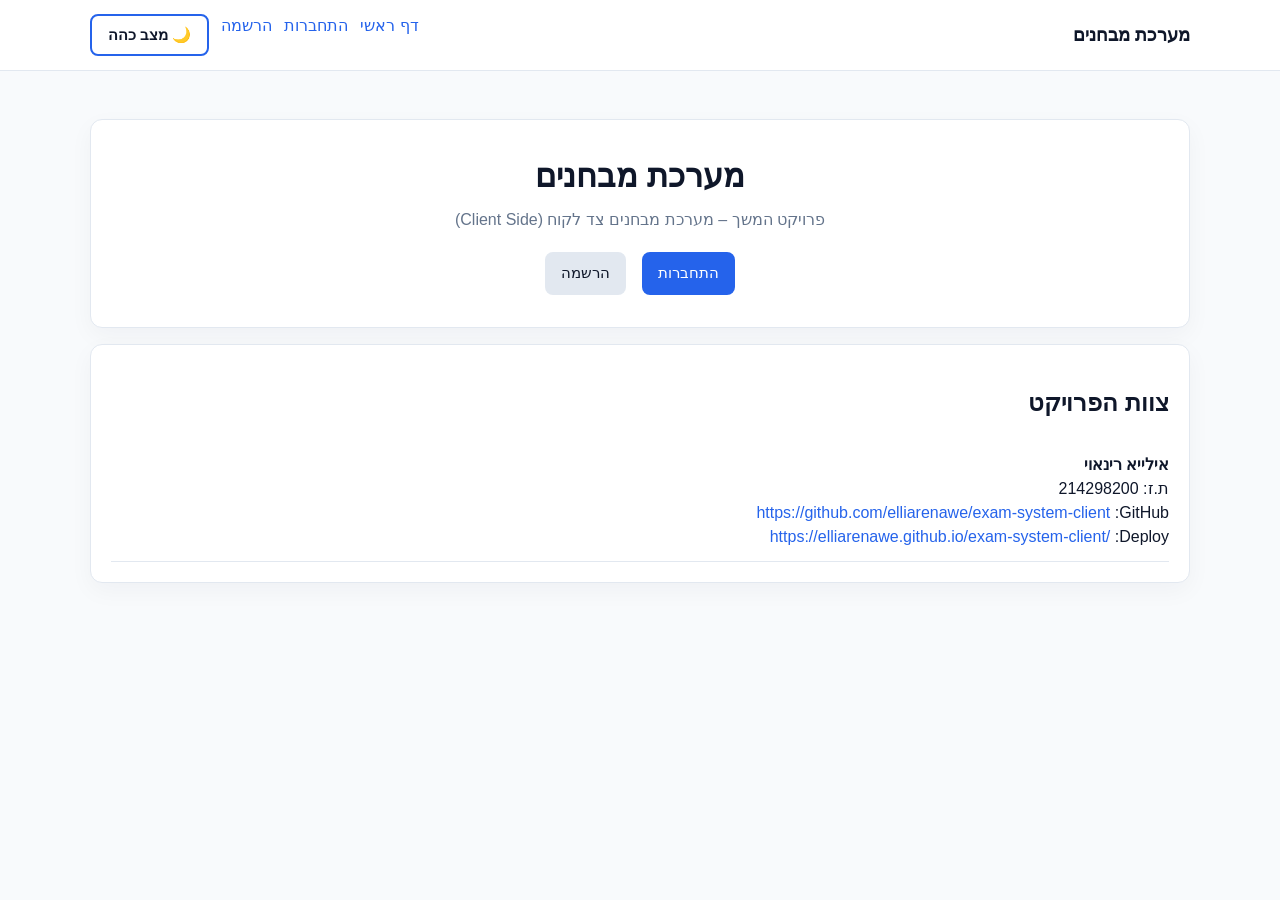
<file: index.html>
<!DOCTYPE html>
<html lang="he" dir="rtl">
<head>
  <meta charset="UTF-8">
  <meta name="viewport" content="width=device-width, initial-scale=1.0">
  <title>מערכת מבחנים | דף ראשי</title>
  <script src="js/theme-init.js"></script>
  <link rel="stylesheet" href="css/styles.css?v=3">
</head>
<body>
  <div id="nav"></div>

  <main class="container">
    <section class="card hero">
      <h1>מערכת מבחנים</h1>
      <p>פרויקט המשך – מערכת מבחנים צד לקוח (Client Side)</p>
      <div class="actions" style="justify-content:center; margin-top: 20px;">
        <a class="btn btn-primary" href="login.html">התחברות</a>
        <a class="btn btn-secondary" href="register.html">הרשמה</a>
      </div>
    </section>

    <section class="card">
      <h2>צוות הפרויקט</h2>
      <ul class="student-list" id="teamList"></ul>
    </section>
  </main>

  <script type="module" src="js/pages/home.js?v=3"></script>
</body>
</html>
</file>
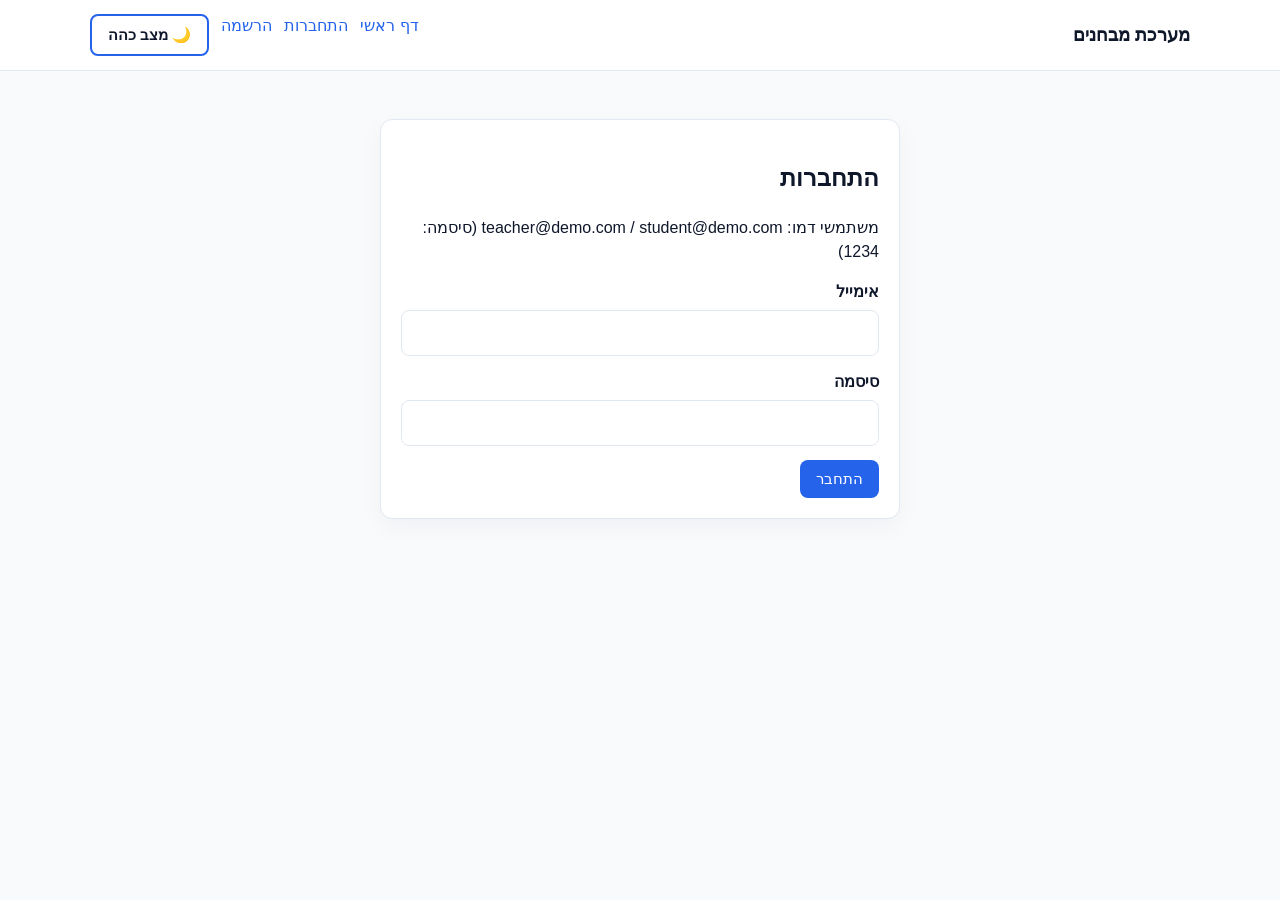
<file: student/index.html>
<!DOCTYPE html>
<html lang="he" dir="rtl">
<head>
  <meta charset="UTF-8">
  <meta name="viewport" content="width=device-width, initial-scale=1.0">
  <title>אזור סטודנט | מערכת מבחנים</title>
  <script src="../js/theme-init.js"></script>
  <link rel="stylesheet" href="../css/styles.css">
</head>
<body>
  <div id="nav"></div>

  <main class="container">
    <section class="card hero">
      <h1>דף ראשי לסטודנט</h1>
      <p id="welcomeText"></p>
      <a class="btn btn-primary" href="search.html">חיפוש מבחן</a>
    </section>

    <section class="stats">
      <div class="stat-box">
        <span>ממוצע ציונים</span>
        <strong id="averageScore">0</strong>
      </div>
      <div class="stat-box">
        <span>מבחנים שבוצעו</span>
        <strong id="examCount">0</strong>
      </div>
    </section>

    <section class="card">
      <h2>היסטוריית מבחנים</h2>
      <div id="historyList"></div>
    </section>
  </main>

  <script type="module" src="../js/pages/studentHome.js"></script>
</body>
</html>
</file>
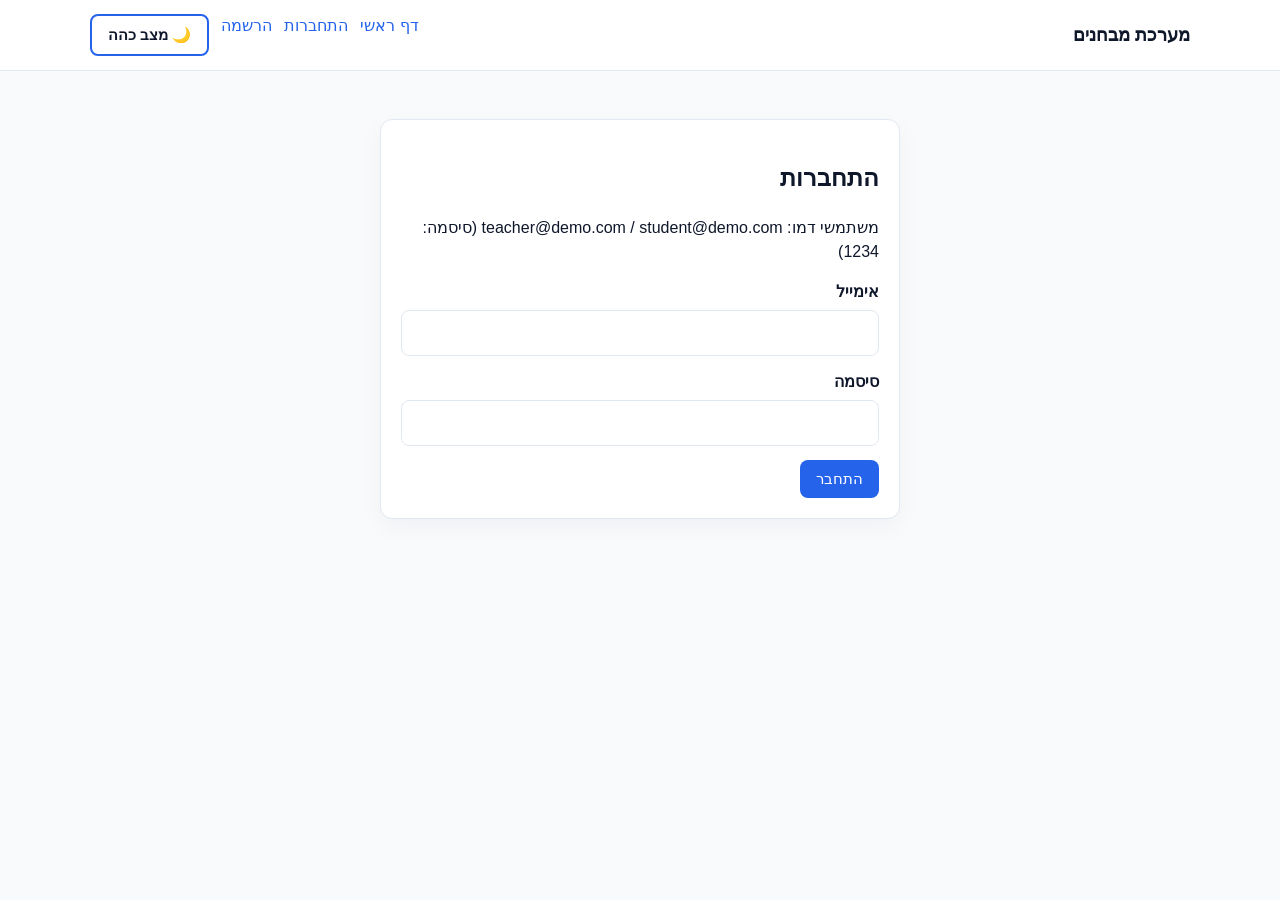
<file: teacher/index.html>
<!DOCTYPE html>
<html lang="he" dir="rtl">
<head>
  <meta charset="UTF-8">
  <meta name="viewport" content="width=device-width, initial-scale=1.0">
  <title>אזור מורה | מערכת מבחנים</title>
  <script src="../js/theme-init.js"></script>
  <link rel="stylesheet" href="../css/styles.css">
</head>
<body>
  <div id="nav"></div>

  <main class="container">
    <section class="card hero">
      <h1>דף ראשי למורה</h1>
      <p id="welcomeText"></p>
      <a class="btn btn-primary" href="create-exam.html">יצירת מבחן חדש</a>
    </section>

    <section class="card">
      <h2>המבחנים שיצרתי</h2>
      <div id="examList"></div>
    </section>
  </main>

  <script type="module" src="../js/pages/teacherHome.js"></script>
</body>
</html>
</file>
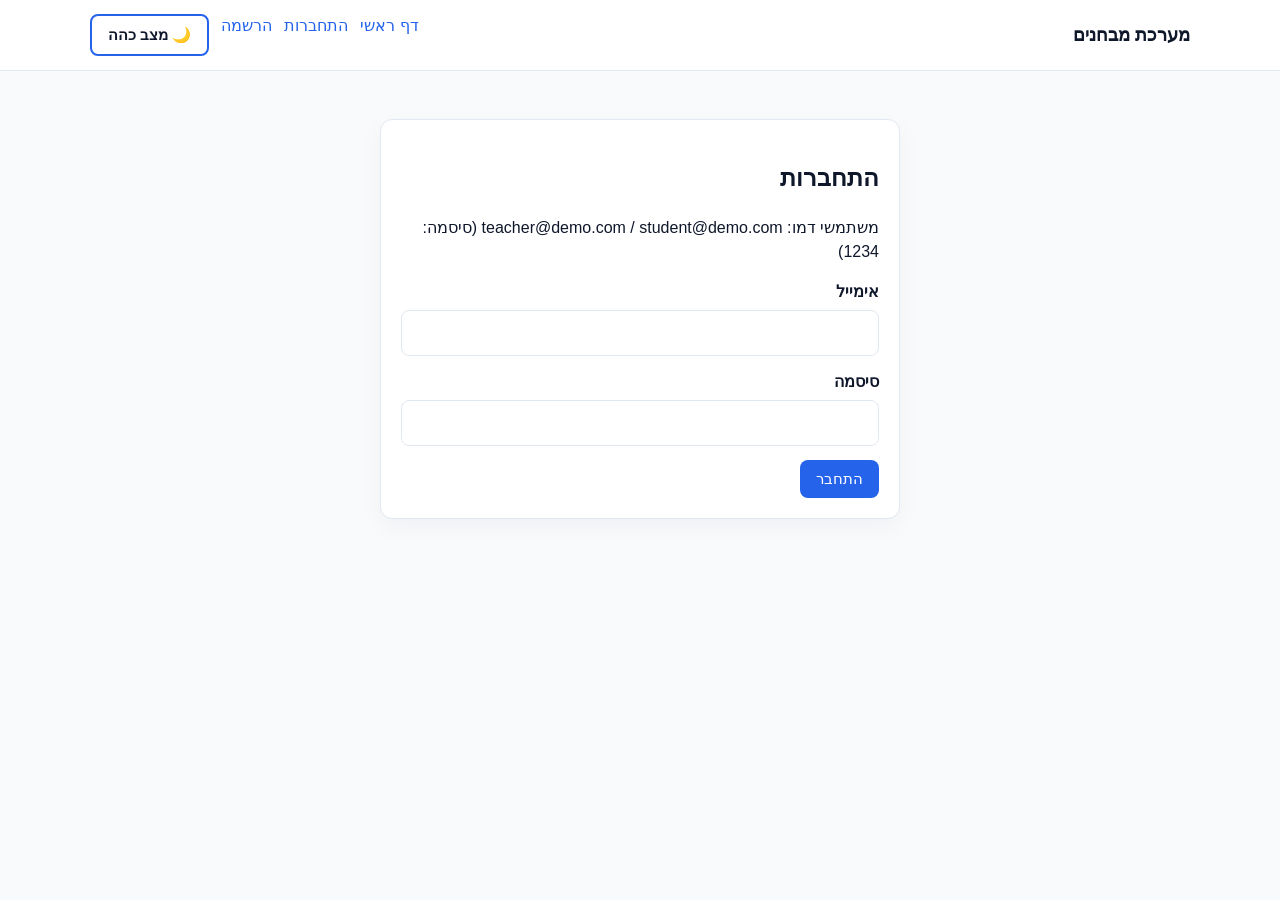
<file: login.html>
<!DOCTYPE html>
<html lang="he" dir="rtl">
<head>
  <meta charset="UTF-8">
  <meta name="viewport" content="width=device-width, initial-scale=1.0">
  <title>התחברות | מערכת מבחנים</title>
  <script src="js/theme-init.js"></script>
  <link rel="stylesheet" href="css/styles.css">
</head>
<body>
  <div id="nav"></div>

  <main class="container">
    <section class="card" style="max-width: 520px; margin: 0 auto;">
      <h1>התחברות</h1>
      <p>משתמשי דמו: teacher@demo.com / student@demo.com (סיסמה: 1234)</p>
      <div id="message"></div>
      <form id="loginForm">
        <div class="form-group">
          <label for="email">אימייל</label>
          <input id="email" type="email" required>
        </div>
        <div class="form-group">
          <label for="password">סיסמה</label>
          <input id="password" type="password" required>
        </div>
        <button class="btn btn-primary" type="submit">התחבר</button>
      </form>
    </section>
  </main>

  <script type="module" src="js/pages/login.js"></script>
</body>
</html>
</file>
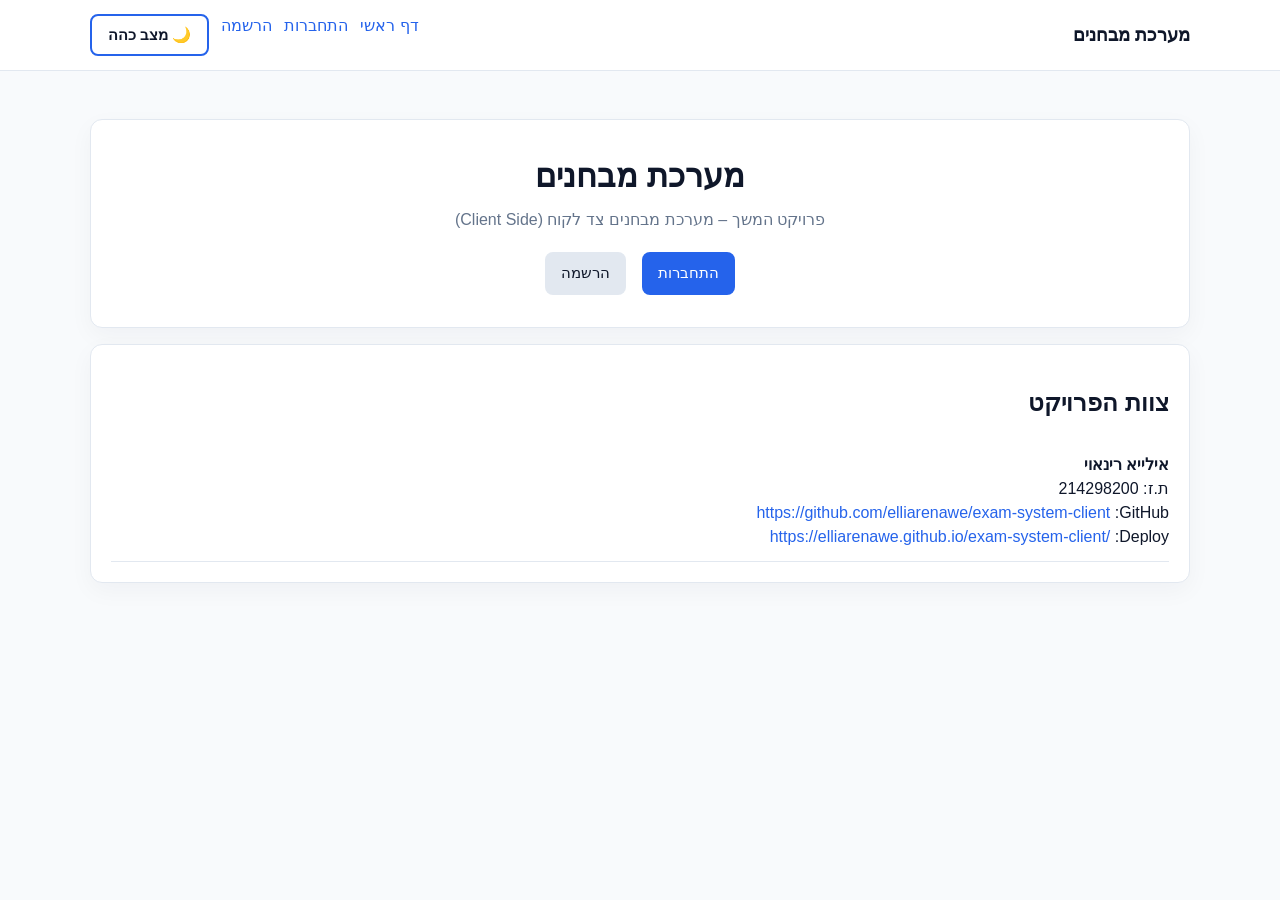
<file: logout.html>
<!DOCTYPE html>
<html lang="he" dir="rtl">
<head>
  <meta charset="UTF-8">
  <meta name="viewport" content="width=device-width, initial-scale=1.0">
  <title>התנתקות | מערכת מבחנים</title>
  <script src="js/theme-init.js"></script>
  <link rel="stylesheet" href="css/styles.css">
</head>
<body>
  <main class="container">
    <section class="card hero">
      <h1>מתנתק...</h1>
      <p>מעביר אותך לדף הראשי.</p>
    </section>
  </main>
  <script type="module" src="js/pages/logout.js"></script>
</body>
</html>
</file>
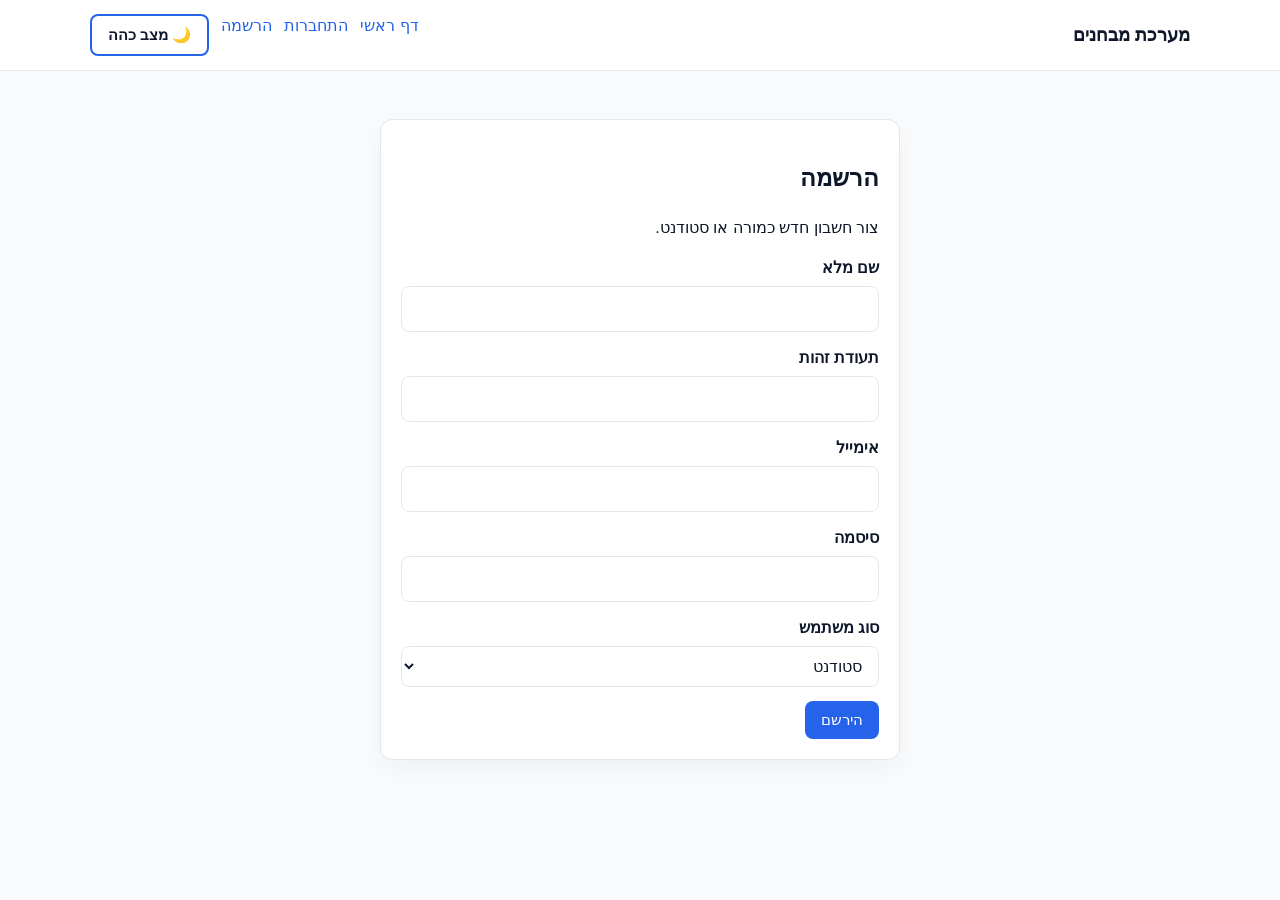
<file: register.html>
<!DOCTYPE html>
<html lang="he" dir="rtl">
<head>
  <meta charset="UTF-8">
  <meta name="viewport" content="width=device-width, initial-scale=1.0">
  <title>הרשמה | מערכת מבחנים</title>
  <script src="js/theme-init.js"></script>
  <link rel="stylesheet" href="css/styles.css">
</head>
<body>
  <div id="nav"></div>

  <main class="container">
    <section class="card" style="max-width: 520px; margin: 0 auto;">
      <h1>הרשמה</h1>
      <p>צור חשבון חדש כמורה או סטודנט.</p>
      <div id="message"></div>
      <form id="registerForm">
        <div class="form-group">
          <label for="name">שם מלא</label>
          <input id="name" required>
        </div>
        <div class="form-group">
          <label for="idNumber">תעודת זהות</label>
          <input id="idNumber" required>
        </div>
        <div class="form-group">
          <label for="email">אימייל</label>
          <input id="email" type="email" required>
        </div>
        <div class="form-group">
          <label for="password">סיסמה</label>
          <input id="password" type="password" required>
        </div>
        <div class="form-group">
          <label for="role">סוג משתמש</label>
          <select id="role" required>
            <option value="student">סטודנט</option>
            <option value="teacher">מורה</option>
          </select>
        </div>
        <button class="btn btn-primary" type="submit">הירשם</button>
      </form>
    </section>
  </main>

  <script type="module" src="js/pages/register.js"></script>
</body>
</html>
</file>
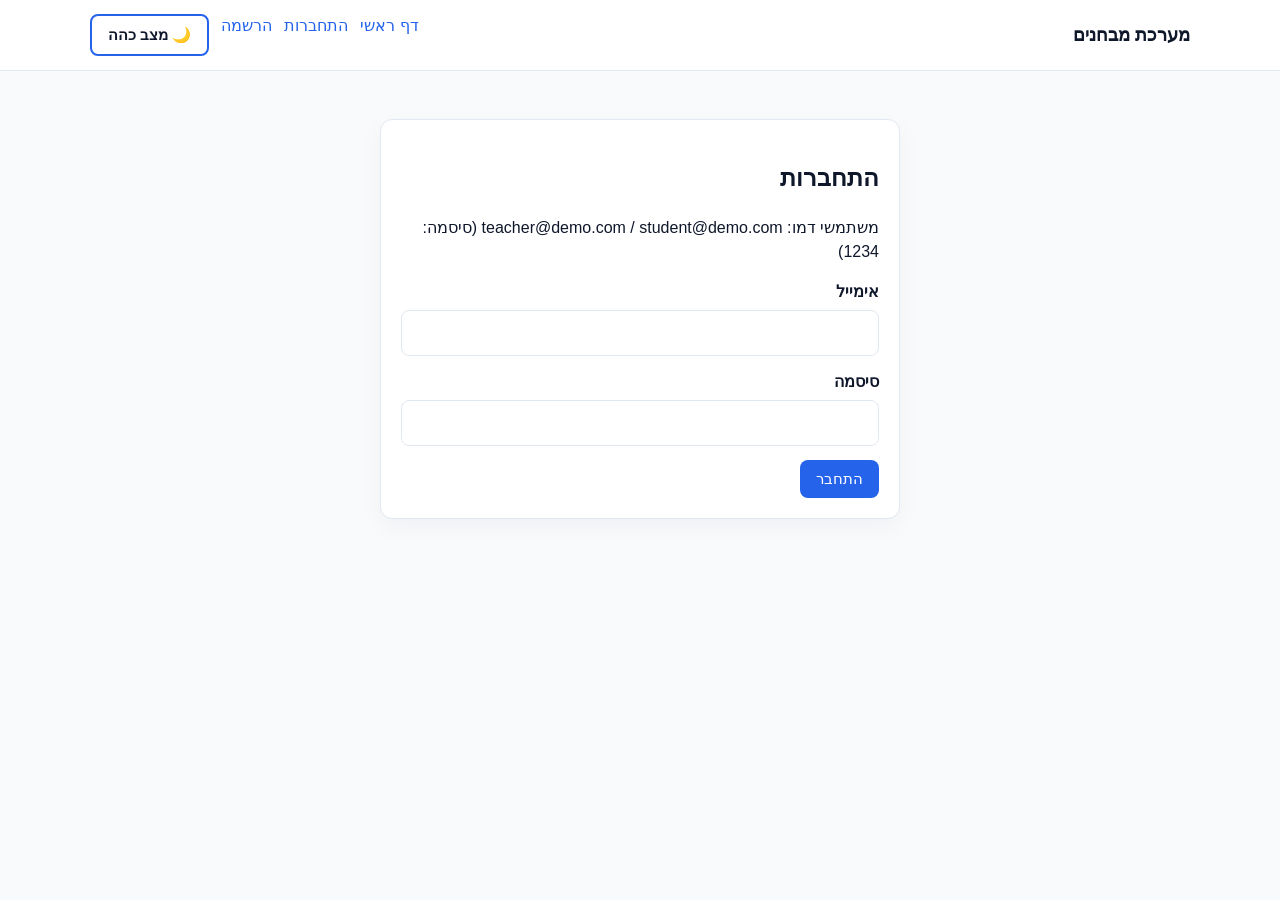
<file: student/search.html>
<!DOCTYPE html>
<html lang="he" dir="rtl">
<head>
  <meta charset="UTF-8">
  <meta name="viewport" content="width=device-width, initial-scale=1.0">
  <title>חיפוש מבחן | מערכת מבחנים</title>
  <script src="../js/theme-init.js"></script>
  <link rel="stylesheet" href="../css/styles.css">
</head>
<body>
  <div id="nav"></div>

  <main class="container">
    <section class="card">
      <h1>חיפוש וסינון מבחנים</h1>
      <p>חפש לפי שם או קוד, וסנן לפי קטגוריה ורמת קושי</p>
      <form id="searchForm" class="grid-2">
        <div class="form-group">
          <label for="query">חיפוש</label>
          <input id="query" placeholder="שם או קוד מבחן">
        </div>
        <div class="form-group">
          <label for="categoryFilter">קטגוריה</label>
          <select id="categoryFilter">
            <option value="">כל הקטגוריות</option>
          </select>
        </div>
        <div class="form-group">
          <label for="difficultyFilter">רמת קושי</label>
          <select id="difficultyFilter">
            <option value="">כל הרמות</option>
            <option value="easy">קל</option>
            <option value="medium">בינוני</option>
            <option value="hard">קשה</option>
          </select>
        </div>
        <div class="form-group actions" style="align-items:flex-end;">
          <button class="btn btn-primary" type="submit">חפש וסנן</button>
          <button class="btn btn-secondary" type="button" id="clearFiltersBtn">נקה סינון</button>
        </div>
      </form>
    </section>

    <section class="card">
      <h2>מבחנים זמינים</h2>
      <div id="examResults"></div>
    </section>
  </main>

  <script type="module" src="../js/pages/searchExam.js?v=3"></script>
</body>
</html>
</file>
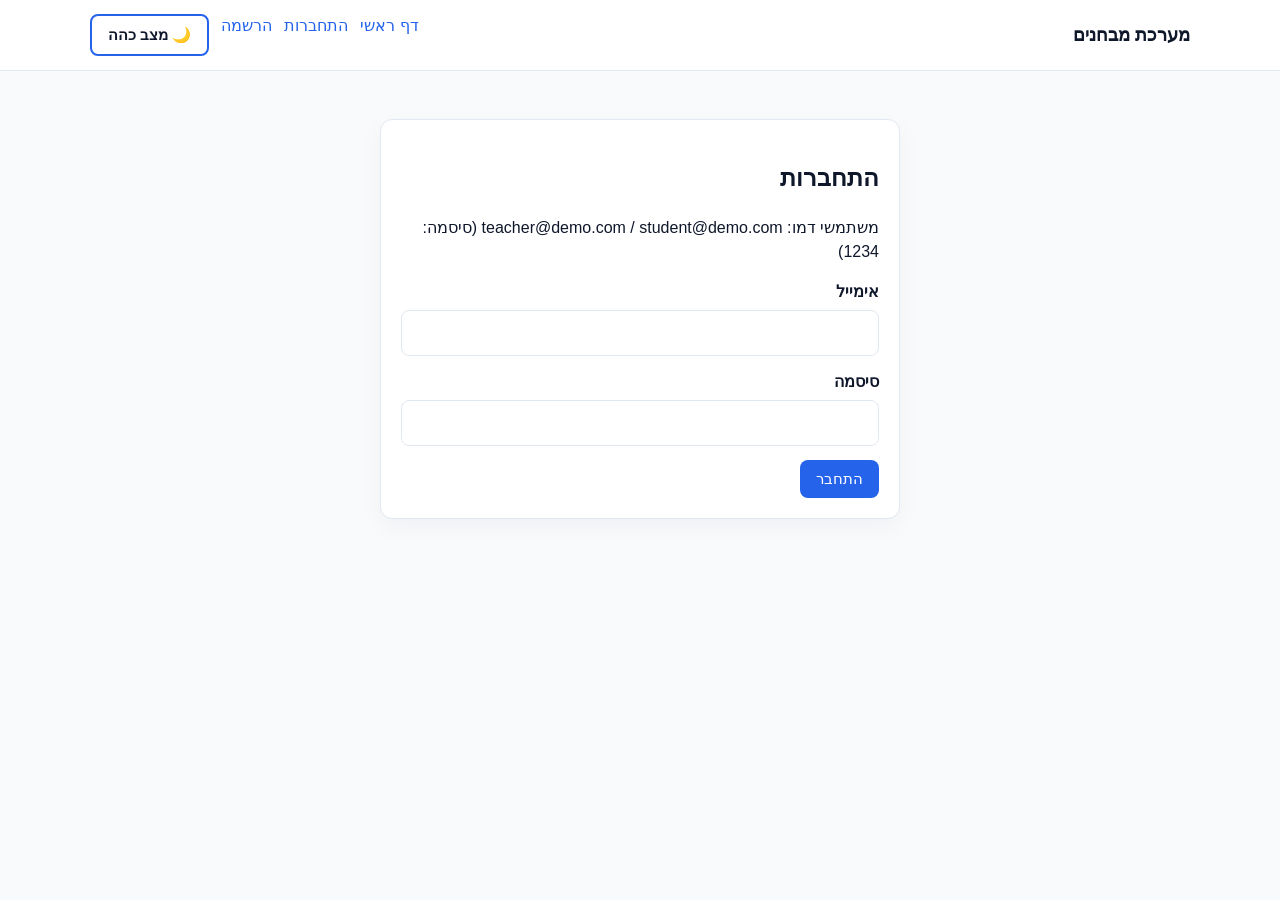
<file: student/take-exam.html>
<!DOCTYPE html>
<html lang="he" dir="rtl">
<head>
  <meta charset="UTF-8">
  <meta name="viewport" content="width=device-width, initial-scale=1.0">
  <title>ביצוע מבחן | מערכת מבחנים</title>
  <script src="../js/theme-init.js"></script>
  <link rel="stylesheet" href="../css/styles.css">
</head>
<body>
  <div id="nav"></div>

  <main class="container">
    <section class="card">
      <h1 id="examTitle">ביצוע מבחן</h1>
      <p id="examMeta"></p>
      <p id="timerBox" class="badge"></p>
      <form id="takeExamForm">
        <div id="questionsContainer"></div>
        <button class="btn btn-primary" type="submit" id="submitBtn">סיום ושליחת מבחן</button>
      </form>
      <div id="resultBox"></div>
    </section>
  </main>

  <script type="module" src="../js/pages/takeExam.js"></script>
</body>
</html>
</file>
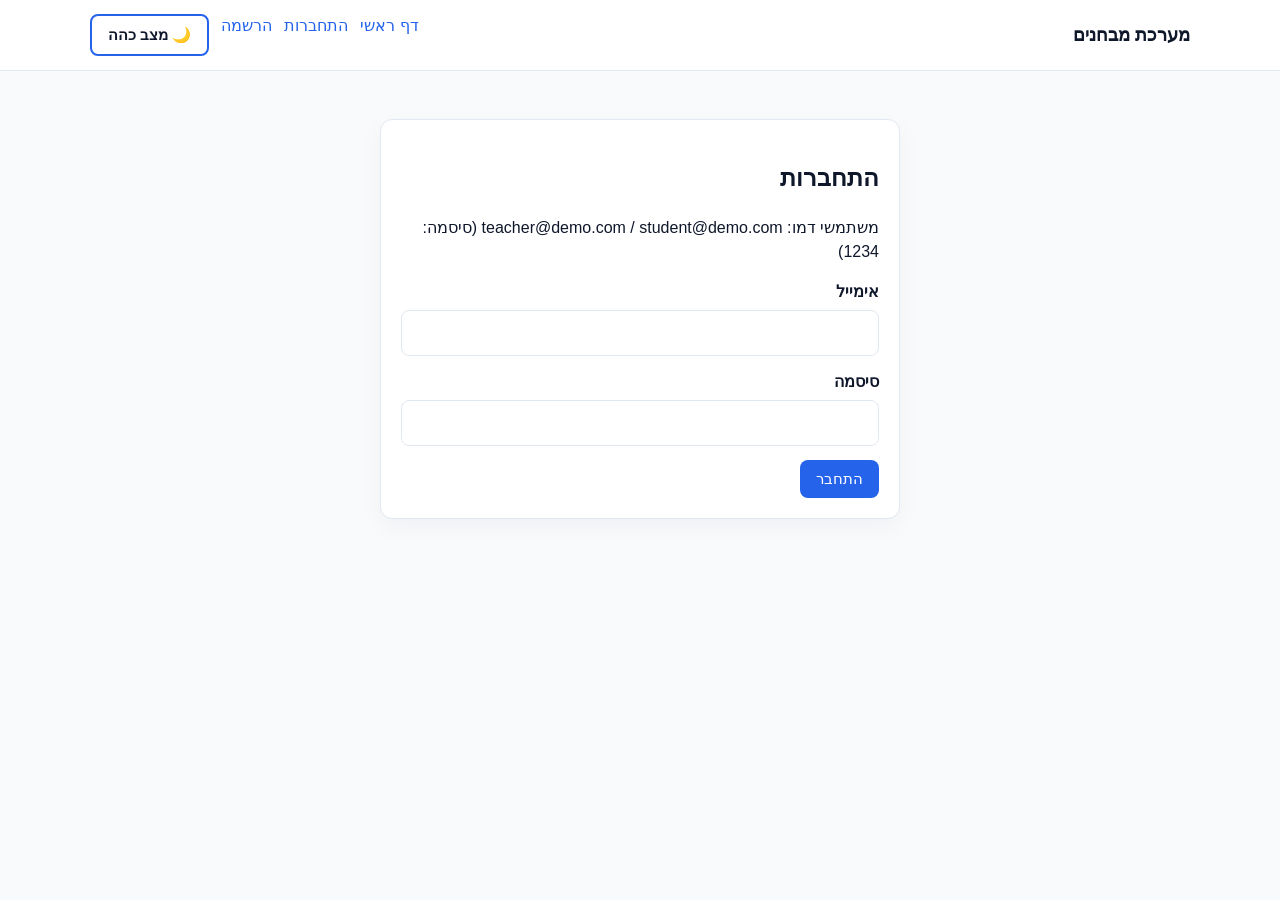
<file: teacher/create-exam.html>
<!DOCTYPE html>
<html lang="he" dir="rtl">
<head>
  <meta charset="UTF-8">
  <meta name="viewport" content="width=device-width, initial-scale=1.0">
  <title>יצירת מבחן | מערכת מבחנים</title>
  <script src="../js/theme-init.js"></script>
  <link rel="stylesheet" href="../css/styles.css">
</head>
<body>
  <div id="nav"></div>

  <main class="container">
    <section class="card">
      <h1>יצירת מבחן</h1>
      <div id="message"></div>
      <form id="createExamForm">
        <div class="grid-2">
          <div class="form-group">
            <label for="name">שם המבחן</label>
            <input id="name" required>
          </div>
          <div class="form-group">
            <label for="category">קטגוריה</label>
            <input id="category" value="כללי">
          </div>
        </div>
        <div class="form-group">
          <label for="description">תיאור</label>
          <textarea id="description"></textarea>
        </div>
        <div class="form-group">
          <label for="durationMinutes">משך זמן (דקות)</label>
          <input id="durationMinutes" type="number" min="1" value="30" required>
        </div>
        <button class="btn btn-primary" type="submit">צור מבחן</button>
      </form>
    </section>
  </main>

  <script type="module" src="../js/pages/createExam.js"></script>
</body>
</html>
</file>
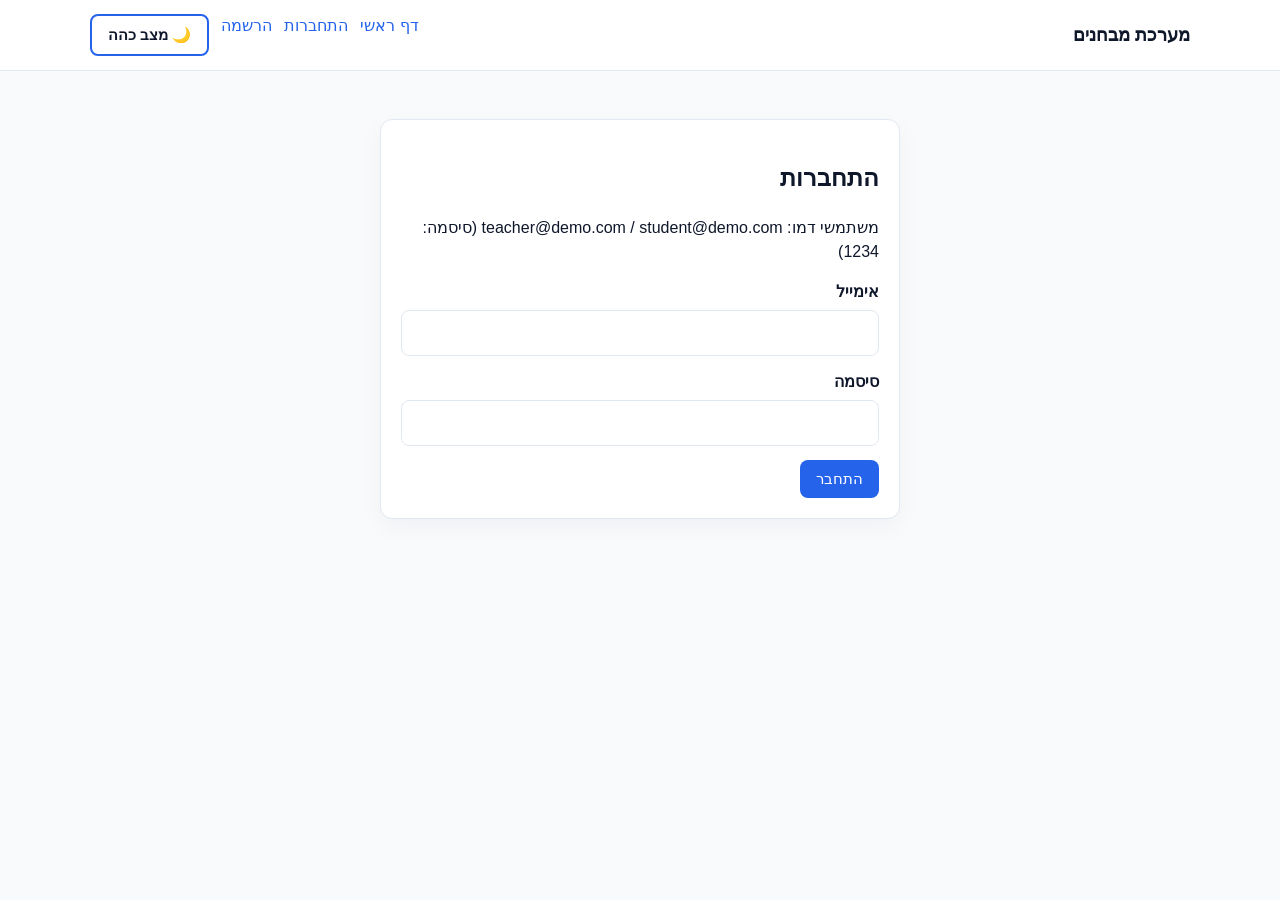
<file: teacher/exam.html>
<!DOCTYPE html>
<html lang="he" dir="rtl">
<head>
  <meta charset="UTF-8">
  <meta name="viewport" content="width=device-width, initial-scale=1.0">
  <title>פרטי מבחן | מערכת מבחנים</title>
  <script src="../js/theme-init.js"></script>
  <link rel="stylesheet" href="../css/styles.css">
</head>
<body>
  <div id="nav"></div>

  <main class="container">
    <section class="card">
      <h1 id="examTitle">פרטי מבחן</h1>
      <div id="examInfo"></div>
      <div class="actions">
        <button class="btn btn-primary" id="saveExamBtn">שמור שינויים</button>
        <button class="btn btn-danger" id="deleteExamBtn">מחק מבחן</button>
      </div>
    </section>

    <section class="card">
      <h2>ניהול שאלות</h2>
      <div id="questionsList"></div>
      <form id="addQuestionForm">
        <h3>הוספת שאלה</h3>
        <div class="form-group">
          <label for="questionText">נוסח השאלה</label>
          <input id="questionText" required>
        </div>
        <div class="form-group">
          <label>אפשרויות תשובה</label>
          <input class="option-input" placeholder="תשובה 1" required>
          <input class="option-input" placeholder="תשובה 2" required>
          <input class="option-input" placeholder="תשובה 3">
          <input class="option-input" placeholder="תשובה 4">
        </div>
        <div class="form-group">
          <label for="questionDifficulty">רמת קושי</label>
          <select id="questionDifficulty" required>
            <option value="easy">קל</option>
            <option value="medium" selected>בינוני</option>
            <option value="hard">קשה</option>
          </select>
        </div>
        <div class="form-group">
          <label for="correctIndex">אינדקס תשובה נכונה (0-3)</label>
          <input id="correctIndex" type="number" min="0" max="3" value="0" required>
        </div>
        <button class="btn btn-primary" type="submit">הוסף שאלה</button>
      </form>
    </section>

    <section class="card">
      <h2>תוצאות תלמידים</h2>
      <div id="resultsList"></div>
    </section>
  </main>

  <script type="module" src="../js/pages/examDetails.js"></script>
</body>
</html>
</file>
<file: css/styles.css>
:root {
  --primary: #2563eb;
  --primary-dark: #1d4ed8;
  --bg: #f8fafc;
  --card: #ffffff;
  --text: #0f172a;
  --muted: #64748b;
  --border: #e2e8f0;
  --success: #16a34a;
  --danger: #dc2626;
  --secondary-bg: #e2e8f0;
  --badge-bg: #dbeafe;
  --badge-color: #1d4ed8;
  --stat-bg: #eff6ff;
  --alert-success-bg: #dcfce7;
  --alert-success-text: #166534;
  --alert-error-bg: #fee2e2;
  --alert-error-text: #991b1b;
  --card-shadow: rgba(15, 23, 42, 0.04);
  --input-bg: #ffffff;
}

[data-theme="dark"] {
  --primary: #3b82f6;
  --primary-dark: #60a5fa;
  --bg: #0f172a;
  --card: #1e293b;
  --text: #f1f5f9;
  --muted: #94a3b8;
  --border: #334155;
  --secondary-bg: #334155;
  --badge-bg: #1e3a5f;
  --badge-color: #93c5fd;
  --stat-bg: #1e3a5f;
  --alert-success-bg: #14532d;
  --alert-success-text: #bbf7d0;
  --alert-error-bg: #7f1d1d;
  --alert-error-text: #fecaca;
  --card-shadow: rgba(0, 0, 0, 0.35);
  --input-bg: #0f172a;
}

* {
  box-sizing: border-box;
}

body {
  margin: 0;
  font-family: "Segoe UI", Tahoma, Geneva, Verdana, sans-serif;
  background: var(--bg);
  color: var(--text);
  line-height: 1.5;
}

a {
  color: var(--primary);
  text-decoration: none;
}

a:hover {
  text-decoration: underline;
}

.container {
  width: min(1100px, 92%);
  margin: 0 auto;
  padding: 24px 0 48px;
}

.navbar {
  background: var(--card);
  border-bottom: 1px solid var(--border);
  padding: 14px 0;
  margin-bottom: 24px;
}

.navbar .inner {
  width: min(1100px, 92%);
  margin: 0 auto;
  display: flex;
  justify-content: space-between;
  align-items: center;
  gap: 16px;
}

.navbar .brand {
  font-weight: 700;
  font-size: 1.1rem;
}

.navbar .links {
  display: flex;
  gap: 12px;
  flex-wrap: wrap;
}

.card {
  background: var(--card);
  border: 1px solid var(--border);
  border-radius: 12px;
  padding: 20px;
  box-shadow: 0 8px 24px var(--card-shadow);
}

.card + .card {
  margin-top: 16px;
}

.hero {
  text-align: center;
  padding: 32px 20px;
}

.hero h1 {
  margin: 0 0 8px;
  font-size: 2rem;
}

.hero p {
  color: var(--muted);
  margin: 0;
}

.grid-2 {
  display: grid;
  grid-template-columns: repeat(auto-fit, minmax(280px, 1fr));
  gap: 16px;
}

.btn {
  display: inline-block;
  border: none;
  border-radius: 8px;
  padding: 10px 16px;
  font-size: 0.95rem;
  cursor: pointer;
  text-align: center;
}

.btn-primary {
  background: var(--primary);
  color: #fff;
}

.btn-primary:hover {
  background: var(--primary-dark);
}

.btn-secondary {
  background: var(--secondary-bg);
  color: var(--text);
}

.btn-danger {
  background: var(--danger);
  color: #fff;
}

.btn-theme {
  background: var(--card);
  color: var(--text);
  border: 2px solid var(--primary);
  font-weight: 700;
}

.btn-theme:hover {
  background: var(--primary);
  color: #fff;
}

.btn + .btn {
  margin-inline-start: 8px;
}

.form-group {
  margin-bottom: 14px;
}

label {
  display: block;
  margin-bottom: 6px;
  font-weight: 600;
}

input:not([type="radio"]):not([type="checkbox"]),
select,
textarea {
  width: 100%;
  padding: 10px 12px;
  border: 1px solid var(--border);
  border-radius: 8px;
  font: inherit;
  background: var(--input-bg);
  color: var(--text);
}

input[type="radio"],
input[type="checkbox"] {
  width: auto;
  flex-shrink: 0;
  margin: 0;
}

textarea {
  min-height: 90px;
  resize: vertical;
}

.table {
  width: 100%;
  border-collapse: collapse;
}

.table th,
.table td {
  border-bottom: 1px solid var(--border);
  padding: 10px 8px;
  text-align: start;
}

.badge {
  display: inline-block;
  padding: 4px 10px;
  border-radius: 999px;
  font-size: 0.85rem;
  background: var(--badge-bg);
  color: var(--badge-color);
  direction: ltr;
  unicode-bidi: isolate;
}

.alert {
  padding: 12px 14px;
  border-radius: 8px;
  margin-bottom: 16px;
}

.alert-error {
  background: var(--alert-error-bg);
  color: var(--alert-error-text);
}

.alert-success {
  background: var(--alert-success-bg);
  color: var(--alert-success-text);
}

.stats {
  display: grid;
  grid-template-columns: repeat(auto-fit, minmax(160px, 1fr));
  gap: 12px;
}

.stat-box {
  background: var(--stat-bg);
  border-radius: 10px;
  padding: 16px;
}

.stat-box strong {
  display: block;
  font-size: 1.5rem;
}

.question-block {
  border: 1px solid var(--border);
  border-radius: 10px;
  padding: 16px;
  margin-bottom: 12px;
}

.question-title {
  margin: 0 0 12px;
  line-height: 1.6;
}

/* Isolate English / Latin content inside RTL pages */
.ltr-text {
  direction: ltr;
  unicode-bidi: isolate;
  text-align: left;
}

.ltr-text.block {
  display: block;
}

.rtl-label {
  unicode-bidi: isolate;
}

.option-row {
  display: flex;
  align-items: flex-start;
  gap: 8px;
  margin-bottom: 8px;
  cursor: pointer;
}

.option-row .ltr-text {
  flex: 1;
  min-width: 0;
  line-height: 1.5;
}

.empty-state {
  color: var(--muted);
  text-align: center;
  padding: 24px;
}

.student-list {
  list-style: none;
  padding: 0;
  margin: 0;
}

.student-list li {
  padding: 12px 0;
  border-bottom: 1px solid var(--border);
}

.actions {
  display: flex;
  flex-wrap: wrap;
  gap: 8px;
}

.badge-difficulty-easy {
  background: #dcfce7;
  color: #166534;
}

.badge-difficulty-medium {
  background: #fef9c3;
  color: #854d0e;
}

.badge-difficulty-hard {
  background: #fee2e2;
  color: #991b1b;
}

[data-theme="dark"] .badge-difficulty-easy {
  background: #14532d;
  color: #bbf7d0;
}

[data-theme="dark"] .badge-difficulty-medium {
  background: #713f12;
  color: #fef08a;
}

[data-theme="dark"] .badge-difficulty-hard {
  background: #7f1d1d;
  color: #fecaca;
}

@media (max-width: 640px) {
  .navbar .inner {
    flex-direction: column;
    align-items: flex-start;
  }
}
</file>
